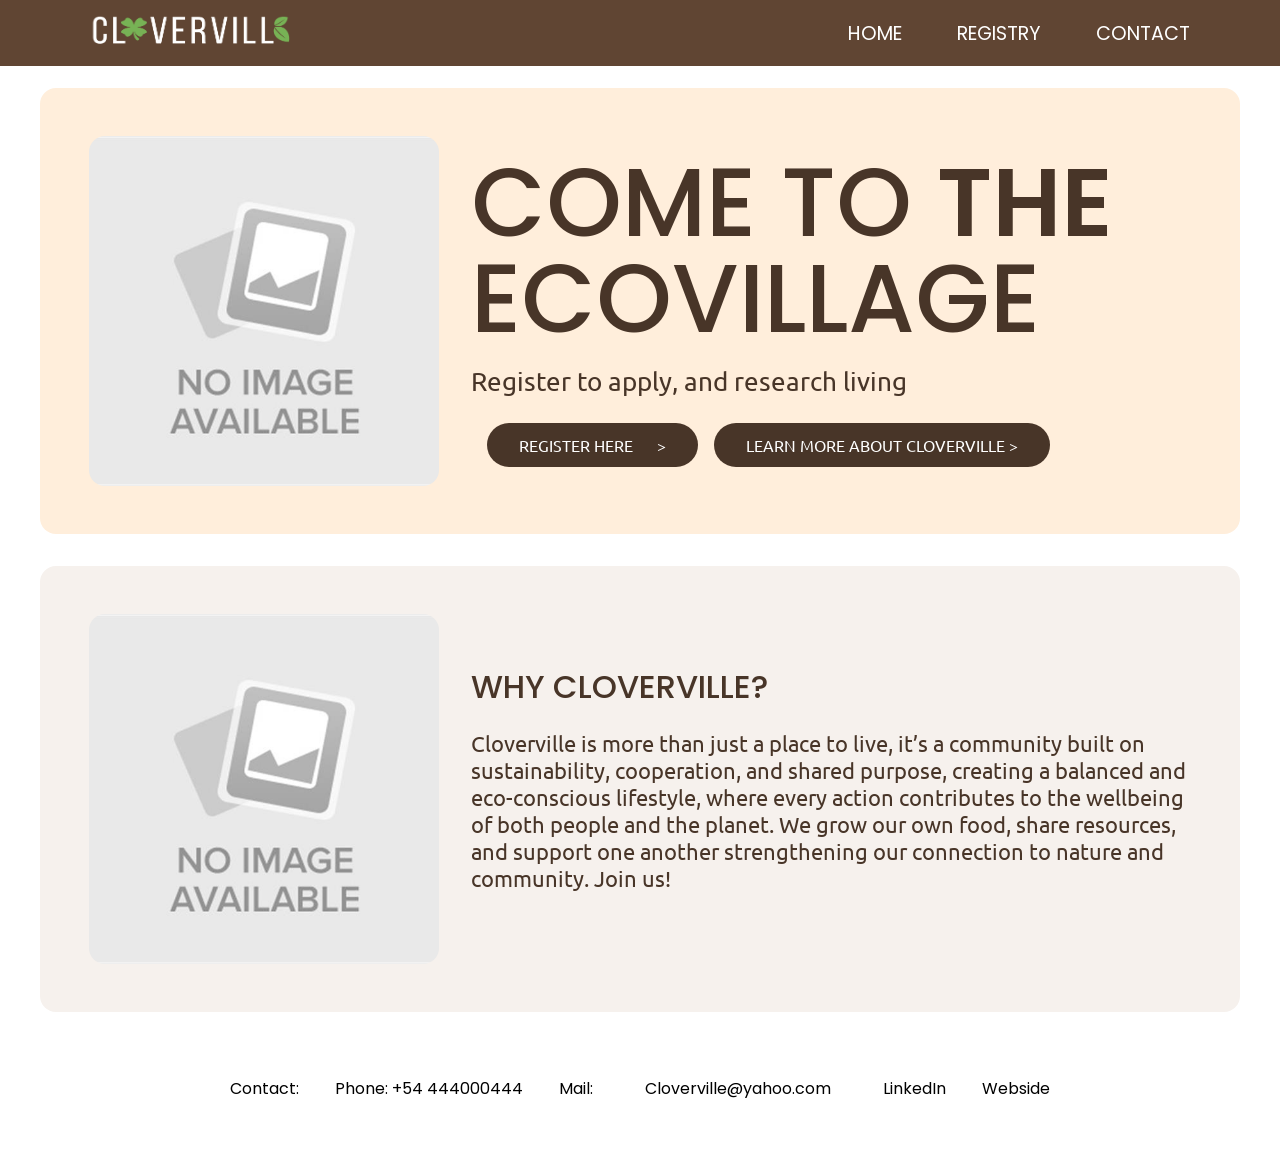
<file: index.html>
<!DOCTYPE html>
<html lang="en">
<head>
    <meta charset="UTF-8">
    <meta name="viewport" content="width=device-width, initial-scale=1.0">
    <title>Home</title>
    <link rel="stylesheet" href="CSS/style.css">
</head>
<body>
    <aside> <!-- this is for the navbar, aside instead of header to be able to move it around-->
        <nav class="navbar">
      <ul>
        <li><a href="index.html"><img class="navbarImg" alt="Logo-in-the-navigation-bar" height="35" width ="200" src = "IMG/CLOVERVILLE.png"></a></li> <!--by pressing the logo you can go back home-->
        <li><a href="index.html">HOME</a></li>
        <li><a href="registry.html">REGISTRY</a></li>
        <li><a href="#contact">CONTACT</a></li>
      </ul>
    </nav>
    </aside>

<header>
     <div class="flex-container"><!--arrange the content side by side-->
     <img alt="picture-of-cloverville-for-Introduction" height="280" width="350" src="IMG/No_Image_Available.jpg">
     <div class="text-container"><!-- group the text into a container-->
         <h1> COME TO <span class="bold-text">THE</span> ECOVILLAGE</h1>
     <!--span (inline container) is used to mark bolder that the rest of the title, made in the css -->
            <p id="subtitle">Register to apply, and research living</p>
         <div class="button-container"> <!--Aligns buttons-->
         <a href="registry.html" class="cta-button">REGISTER HERE &emsp; ></a>
        <a href="#Section" class="cta-button">LEARN MORE ABOUT CLOVERVILLE ></a>
        <!--Cta == call to action button-->
        </div>
     </div>
     </div>
</header>

   
 <section>
    <div class="flex-container">
    <img alt="picture-of-cloverville" height="220" width="350" src="IMG/No_Image_Available.jpg"> 
     <div class="text-container">
        <h3>WHY CLOVERVILLE?</h3>
        <p>Cloverville is more than just a place to live, it’s a community built on sustainability, cooperation, and shared purpose, creating a balanced and eco-conscious lifestyle, where every action contributes to the wellbeing of both people and the planet. We grow our own food, share resources, and support one another strengthening our connection to nature and community. Join us!</p>
    </div>
    
    </div>

 </section>

<footer id="contact">
    <span>Contact:</span><!--span is in line, no like a paragraph-->
    <span>Phone: +54 444000444</span>
    <span>Mail:</span>
    <span><a href="mailto:Cloverville@yahoo.com">Cloverville@yahoo.com</a></span>
    <a href="#">LinkedIn</a>
    <a href="#">Webside</a>
</footer>



</body>

</html>
</file>
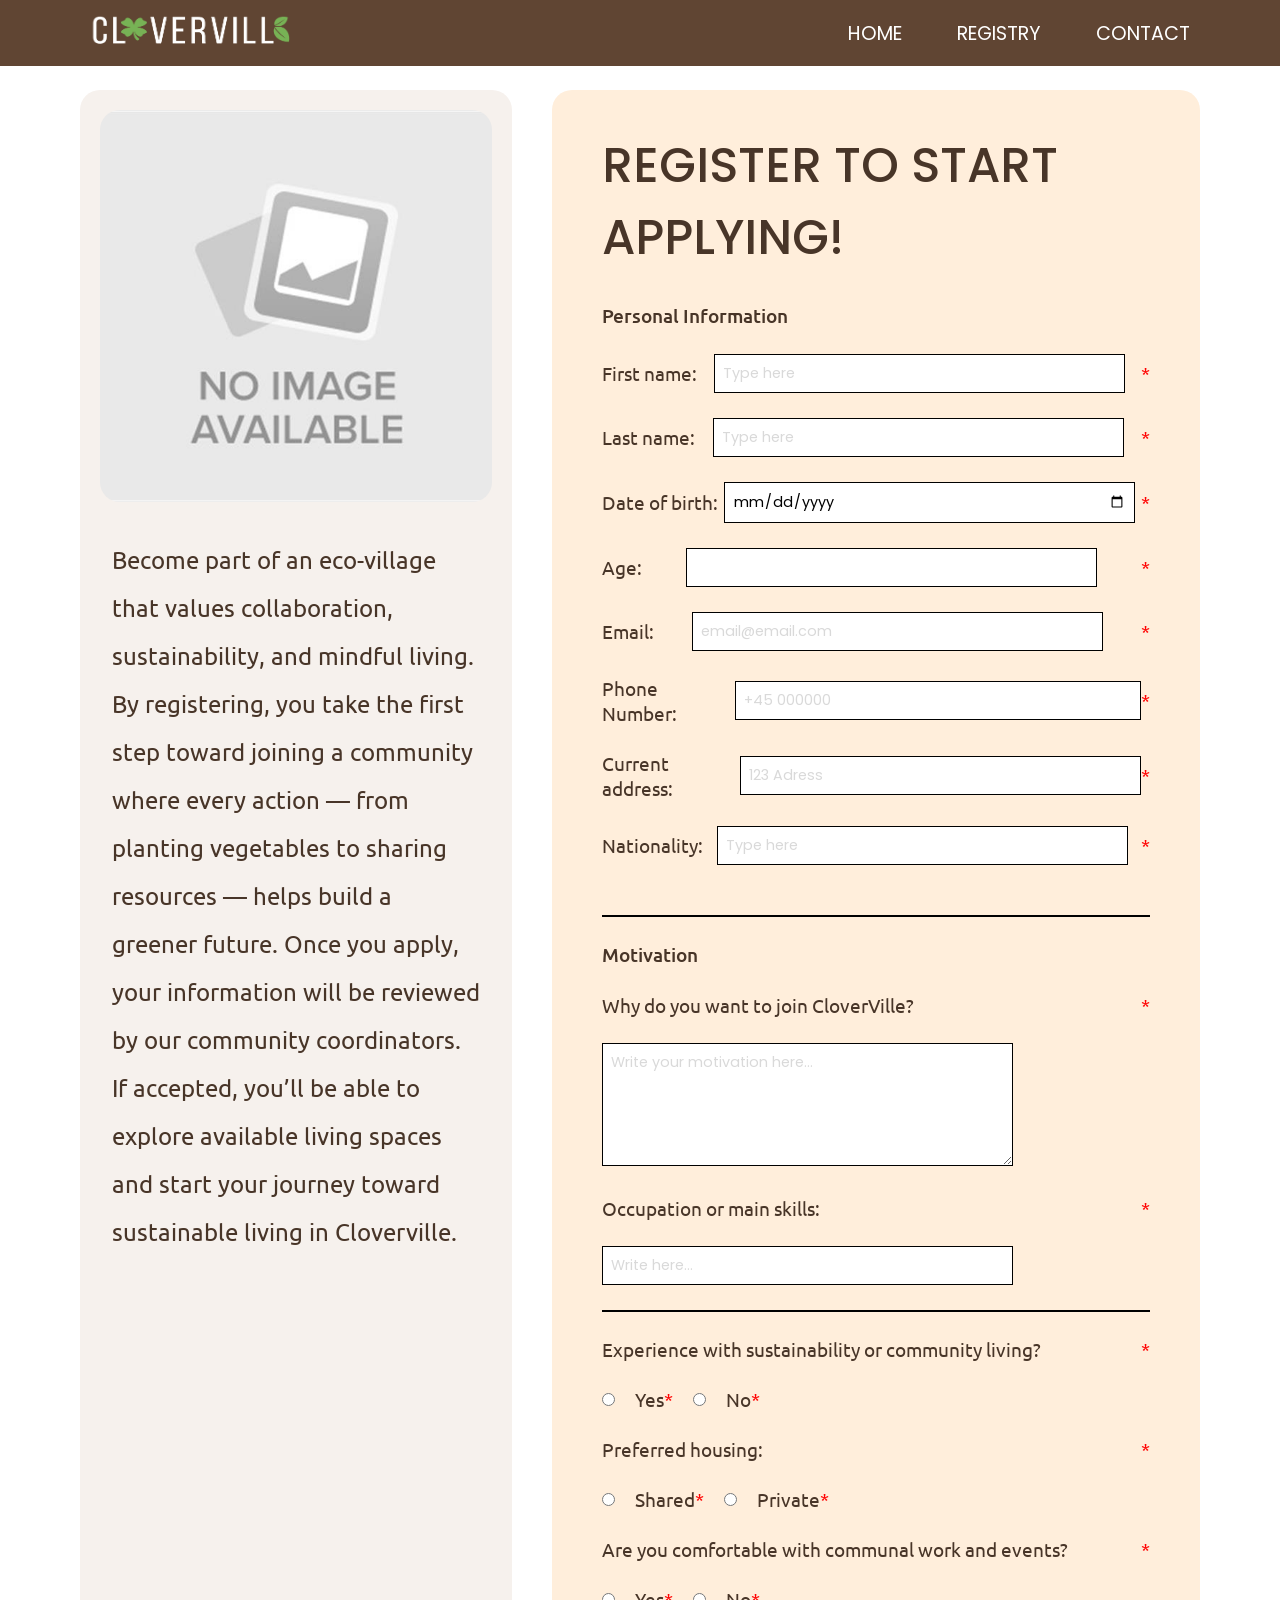
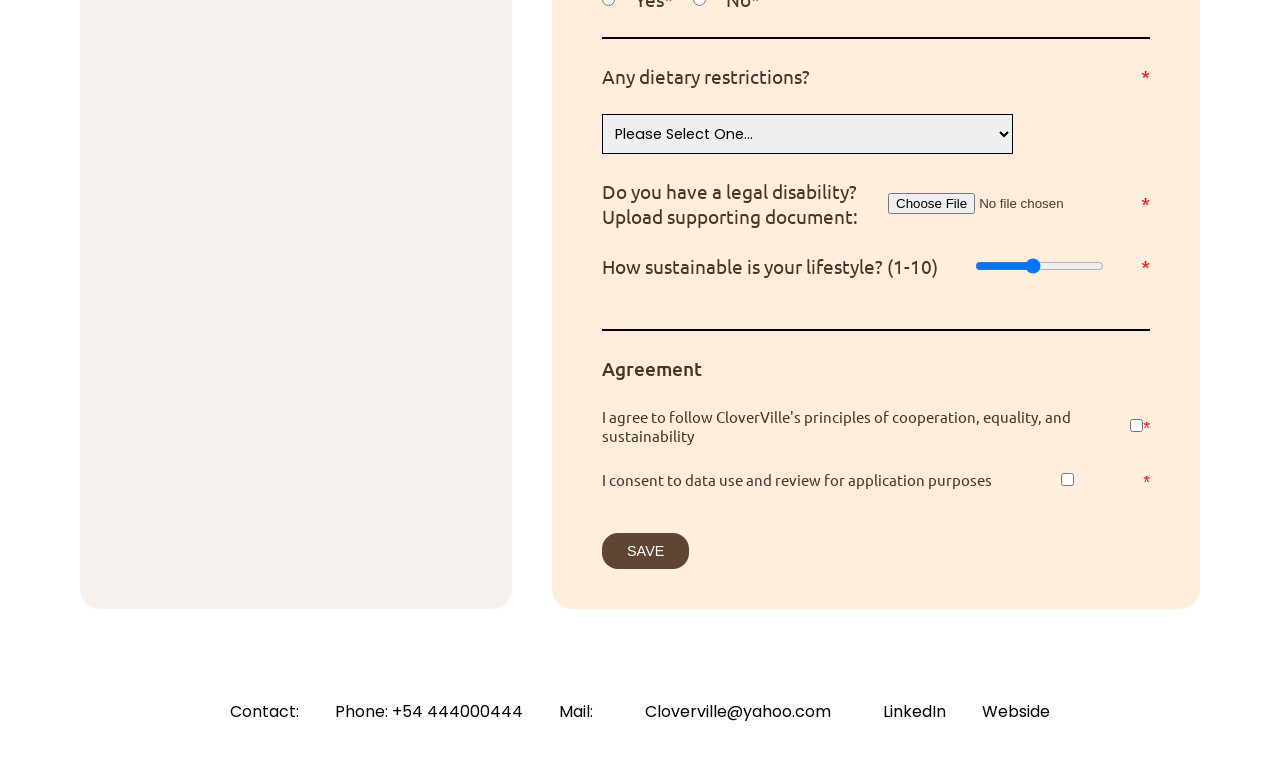
<file: registry.html>
<!DOCTYPE html>
<html lang="en">
<head>
  <meta charset="UTF-8">
  <meta name="viewport" content="width=device-width, initial-scale=1.0">
  <title>Registry</title>
  <link rel="stylesheet" href="CSS/style.css">
</head>

<body>
  <!-- NAVIGATION BAR -->
  <aside>
    <nav class="navbar">
      <ul>
        <li><a href="index.html"><img class="navbarImg" alt="Logo-in-the-navigation-bar" height="35" width ="200" src = "IMG/CLOVERVILLE.png"></a></li> <!--by pressing the logo you can go back home-->
        <li><a href="index.html">HOME</a></li>
        <li><a href="registry.html">REGISTRY</a></li>
        <li><a href="#contact">CONTACT</a></li>
      </ul>
    </nav>
  </aside>

  <div class="container">
    <!-- LEFT SIDE -->
    <div class="left-box">
      <img alt="photo-of-a-house-in-Cloverville" src="IMG/No_Image_Available.jpg" height="500" width="350">
      <p>
        Become part of an eco-village that values collaboration, sustainability,
        and mindful living. By registering, you take the first step toward joining
        a community where every action — from planting vegetables to sharing resources —
        helps build a greener future. Once you apply, your information will be reviewed by our
        community coordinators. If accepted, you’ll be able to explore available living spaces and
        start your journey toward sustainable living in Cloverville.
      </p>
    </div>

    <!-- RIGHT SIDE -->
    <div class="form-box" id="registry-form">
      <h2>REGISTER TO START APPLYING!</h2>

      <!-- FULL FORM STARTS HERE -->
      <form action="/action_page.html">

        <!-- PERSONAL INFORMATION -->
        <div class="form1">
          <h4>Personal Information</h4>
          <br>

          <!-- Full name -->
          <label for="firstName">First name:
            <input type="text" name="firstName" id="firstName" placeholder="Type here" required>
          </label>
          <br>

          <!-- Last Name -->
          <label for="lastName">Last name:
            <input type="text" name="lastName" id="lastName" placeholder="Type here" required>
          </label>
          <br>

          <!-- Date of birth -->
          <label for="birth">Date of birth:
            <input type="date" id="birth" name="birth" required>
          </label>
          <br>

          <!-- Age -->
          <label for="age">Age:
            <input type="number" id="age" name="age" min="16" max="120" step="1" required>
          </label>
          <br>

          <!-- Email -->
          <label for="email">Email:
            <input type="email" name="email" id="email" placeholder="email@email.com" required>
          </label>
          <br>

          <!-- Phone number -->
          <label for="phone">Phone Number:
            <input type="tel" id="phone" name="phone" pattern="[\+]?[0-9\s\-\(\)]{10,}" placeholder="+45 000000" required>
          </label>
          <br>

          <!-- Address -->
          <label for="address">Current address:
            <input type="text" id="address" name="address" placeholder="123 Adress" required>
          </label>
          <br>

          <!-- Nationality -->
          <label for="nationality">Nationality:
            <input type="text" id="nationality" name="nationality" placeholder="Type here" required>
          </label>
          <br><br>
        </div>

        <hr>
        <br>

        <!-- MOTIVATION SECTION -->
        <div class="form2">
          <h4>Motivation</h4>
          <br>

          <!-- Why CloverVille -->
          <label for="motivation">Why do you want to join CloverVille?</label><br>
          <textarea id="motivation" name="motivation" rows="5" cols="50" placeholder="Write your motivation here..." required></textarea>
          <br><br>

          <!-- Occupation or skills -->
          <label for="skills">Occupation or main skills:</label><br>
          <input type="text" id="skills" name="skills" placeholder="Write here..." required>
          <br><br>

          <hr>
          <br>

          <!-- Experience with sustainability -->
          <label>Experience with sustainability or community living?</label><br>
          <div class="choose-one-line">
            <input type="radio" id="expyes" name="experience" value="yes">
            <label for="expyes">Yes</label>
            <input type="radio" id="expno" name="experience" value="no">
            <label for="expno">No</label>
          </div>
          <br>

          <!-- Preferred housing -->
          <label>Preferred housing:</label><br>
          <div class="choose-one-line">
            <input type="radio" id="shared" name="housing" value="shared">
            <label for="shared">Shared</label>
            <input type="radio" id="private" name="housing" value="private">
            <label for="private">Private</label>
          </div>
          <br>

          <!-- Comfort with community work -->
          <label>Are you comfortable with communal work and events?</label><br>
          <div class="choose-one-line">
            <input type="radio" id="commyes" name="community" value="yes">
            <label for="commyes">Yes</label>
            <input type="radio" id="commno" name="community" value="no">
            <label for="commno">No</label>
          </div>
          <br>
          <hr>
          <br>

          <!-- Dietary restrictions -->
          <label for="diet">Any dietary restrictions?</label><br>
          <select name="diet" id="diet">
            <option value="preselection">Please Select One...</option>
            <option value="vegan">Vegan</option>
            <option value="vegetarian">Vegetarian</option>
            <option value="gluten-free">Gluten Free</option>
            <option value="other">Other</option>
          </select>
          <br><br>

          <!-- File upload -->
          <label for="file">Do you have a legal disability? Upload supporting document:
            <input type="file" id="file" name="file">
          </label>
          <br>

          <!-- Range slider -->
          <label for="sustainability">How sustainable is your lifestyle? (1-10)
            <input type="range" id="sustainability" name="sustainability" min="1" max="10" value="5">
          </label>
          <br>
        </div>
        <br>
        <hr>
        <br>

        <!-- AGREEMENT SECTION -->
        <div class="form3">
          <h4>Agreement</h4>
          <br>

          <!-- Agreements -->
          <div class="agreements">
            <label for="requirment">
              I agree to follow CloverVille's principles of cooperation, equality, and sustainability
              <input type="checkbox" id="requirment" name="requirment" required>
            </label>
            <br>
            <label for="tos">
              I consent to data use and review for application purposes
              <input type="checkbox" id="tos" name="tos" required>
            </label>
          </div>

          <br>
          <!-- Submit button -->
          <div class="button-container">
            <input type="submit" value="SAVE">
          </div>
        </div>
      </form>
    </div>
  </div>
      <!-- FOOTER -->
      <footer id="contact">
        <span>Contact:</span>
        <span>Phone: +54 444000444</span>
        <span>Mail:</span>
        <span><a href="mailto:Cloverville@yahoo.com">Cloverville@yahoo.com</a></span>
        <a href="#">LinkedIn</a>
        <a href="#">Webside</a>
      </footer>
    
</body>
</html>
</file>
<file: CSS/style.css>
@import url('https://fonts.googleapis.com/css2?family=Ubuntu:ital,wght@0,300;0,400;0,500;0,700;1,300;1,400;1,500;1,700&display=swap');

@import url('https://fonts.googleapis.com/css2?family=Poppins:ital,wght@0,100;0,200;0,300;0,400;0,500;0,600;0,700;0,800;0,900;1,100;1,200;1,300;1,400;1,500;1,600;1,700;1,800;1,900&display=swap');
:root{
    /* define css variables, store colors in a central place; no need to repeat color codes all the time, etc}*/
    --section1-base: #ffeedb;
    --section2-base: #f6f1ed;
    --navbar-base: #604533;
    --navbar-text-and-base:#fff;
    --text1-and-buttons: #483528;
    --text2: #d9d9d9;
    --text-box:#f6f1ed;
    --footer: #000000;
    
}


* {
    margin: 0;
    padding: 0;
    box-sizing: border-box;
    /* border box make sure padding and borders dont mess up the size calc*/
    /*removed default starts using universal selector*/
}

html{
    /* defines the style of the whole page*/
    font-family: "Ubuntu", "Alumni Sans", sans-serif;
    color: var(--text1-and-buttons);
    /* var is variable */
}
   

body {
    padding: 2em 0 ; 
    background-color: var(--navbar-text-and-base);
}


h1, h2, h3 {
     font-family: "Poppins", sans-serif;

}


p{
    font-size: 1.4rem;
}

h1{
    font-size: 6rem;/* ensure consistem font size*/
    margin-bottom: 0.2em;
    font-weight: 410;
    line-height: 1;
}

.bold-text {
    font-weight: 600; 
}


aside
{
    position: fixed;/*makes it stay*/
    top: 0; /*puts it on the top*/
    width: 100%; /*full width of the page*/
    background-color: var(--navbar-base);
    z-index: 1000;/*z index comtrols the frist layers, its a bigg number to make sure it stays on top*/
    padding: 0.6em 1em;
    
    font-size: 1.2rem;
}

nav{
    margin: 0 auto;
    width: min(1100px, 100%)
    /*nav bar can grow until 1100px but never widter than the screen size*/  
}

nav ul {
    display: flex; /*turns it into a horizontal row*/
    align-items: center;
    list-style-type: none; /*removes the bullet points*/
    gap: 5%;
    justify-content: flex-end;
}

nav li:first-child{
    margin-right: auto;
    
}

/* nav li{
  width: 25%;
} */

nav a {
    text-decoration: none;/*removes under line*/
    color: var(--navbar-text-and-base);
    font-family: "Poppins", sans-serif;
 }

 nav a:hover { 
    /*when the cursor is over an element*/
    text-decoration: underline;

 }

nav a:visited {
  color: var(--text-box);
}

nav a:active {
  color: var(--navbar-text-and-base);
  text-decoration: underline;
}

header, section {
    margin: 2em auto; /* adds vertical spacing and centers*/
    width: min(75em, 100%);/*element can grow up to 753m but dont overflow*/
    padding: min(3em, 15%);/*2em by default and 15% on smaller screens*/
    border-radius: 1em;/*rounded corners*/

}

header
{
    margin-top: 3.5em; /*separates from the navbar*/
    background-color: var(--section1-base);
}

#subtitle {
    font-size: 1.6rem;
}

.flex-container {
    display: flex;
    justify-content: center;
    align-items: center;
    flex-wrap: wrap; /*allows the content to stack*/
    gap: 2em; /*space between image and text container*/
    
}

.flex-container img{
  height: auto;
}

header img{
    max-width: 100%;/*never overflows its container*/
    border-radius: 1em;
    object-fit: cover; /*image fills its area without streaching*/
    object-position: bottom; /*if cropping happends starts from bottom*/
}


.text-container {
    flex: 0 1 45em; /* 0 means it cant grow, 1 means it can shrink, 45em is the max width*/
    
}

.text-container p {
    margin: 0 0 1em 0;
}


.cta-button {
    display: inline-block; /*allows padding and width*/
    text-decoration: none;
    color: var(--navbar-text-and-base);
    font-size: 1em;
    background-color: var(--text1-and-buttons);
    padding: .75em 2em;
    border-radius: 3em;
    margin-left: 1em;
    
}

.button-container {
  display: flex;
  flex-direction: space-between;
  text-align: right;
  margin-top: 1em;
}

section {
    background-color: var(--section2-base);
    padding: 3em  min(2em);/*top and bottom fixed, left and right responsive*/
    text-align:left;
}


section img {
     max-width: 100%;/*never overflows its container*/
     border-radius: 1em;
}

h3{
    font-size: 2rem;
    font-weight: 450;
    margin-bottom: 0.6em;
}

section p{
    margin-top: 1em;
    
}


footer{
    padding-top: 2em;
    padding-bottom: 1.5em;
    text-align: center;
}

footer a, footer span{
    margin: 0 1em;
    text-decoration: none;
    color: var(--footer);
    font-family: "Poppins", sans-serif;

}

footer a:hover {/*when mouse touches*/
    text-decoration: underline;
    
}

/*         --------------------------------------------------------------      */

h2{
    font-size: 3rem;
    font-weight: 450;
    margin-bottom: 0.6em;
}

h4{
     font-size: 1.2rem;
    font-weight: 500;
}
.container {
    max-width: 1200px;
    margin: 3em auto; 
    display: grid;
    grid-template-columns: 2fr 3fr; /* LEFT - RIGHT */
    
    gap: 40px;
    padding: 10px 40px;
}

/* LEFT SIDE (image + text box) */
.left-box 
{
    background-color: var(--section2-base);
    border-radius: 20px;
    padding: 20px;
    
}

.left-box img 
{
    width: 100%;
    height: auto;
    border-radius: 20px;
    margin-bottom: 1.2em;
}

.left-box p
{   
   text-align: left;
   margin: 0.5em ;
   font-size: 24px;
   line-height: 2em ;
}

/* RIGHT SIDE (form box) */


.form-box {
    background-color: var(--section1-base);
    padding: 40px 50px;
    border-radius: 20px;
    font-size: 1.2rem;
}


label { /* Align label and input on same line */
  display: flex;
  align-items: center;
  justify-content: space-between;
  font-weight: 400;
}

.choose-one-line {
    display: flex;
    gap: 20px; /* space between yes/no */
    align-items: center;
}
.choose-one-line label {
    display: inline; /* keep label inline with the input */
    margin: 0;
}

.agreements label
{
    font-size: 0.8em;
}

/* Input fields styling */
input[type="text"],
input[type="date"],
input[type="tel"],
input[type="email"],
input[type="number"],
select,
textarea {
    width: 75%;
    padding: 8px;
    border: 1px solid var(--footer);
    font-size: 0.9rem;
    font-family: "Poppins", sans-serif;
    color: var(--footer);
}

::placeholder{
    color: var(--text2)
}

label::after{
  content: '*';
  color: red;
}


/* Buttons */
input[type="submit"] {
    background-color: var(--navbar-base);
    color: var(--navbar-text-and-base);
    padding: 10px 25px;
    border-radius: 16px;
    border: none;
    cursor: pointer;
    font-size: 0.9rem;

}

input[type="submit"]:hover {
    background-color:var(--text1-and-buttons);
}

hr{
  border: none; /* Remove default border */
  height: 2px; /* Set desired height */
  background-color: #000000;
}

/* --------------------------------------------------------------------------------------------------*/
@media screen and (min-width: 769px) and (max-width: 1024px) {
  body {
    margin: auto;
    margin-left: 0;
    margin-right: 0;
  }

  aside {
    width: 100%;
  }


  header,
  section {
    width: 95%;
  }

  footer {
    width: 100%;
  }

  .container {
    width: 95%;
  }
}

@media screen and (max-width: 768px) {
  body {
    margin: auto;
    margin-left: 0;
    margin-right: 0;
  }
  aside {
    width: 100%;
   
  }

  header,
  section {
    width: 95%;
  }

  h1 {
    font-size: 60px;
  }

  #subtitle {
    font-size: 15px;
  }

  .button-container {
    font-size: 15px;
  }

  p {
    font-size: 18px;
  }

  footer {
    width: 100%;
    font-size: 13px;
  }

  .container {
    display: flex;
    flex-direction: column;
    align-items: center;
    margin-bottom: 1.5%;
  }

  .left-box {
    display: flex;
    flex-direction: row;
    width: 100%;
    
  }

  .left-box p{
    padding: 2%;
  }

  .right-box {
    width: 80%;
  }

  .container p {
    font-size: 15px;
  }

  .container img {
    width: 30%;
    height: 10%;
    margin-top: 2.5%;
  }

  h2 {
    font-size: 35px;
  }

  label {
    font-size: 15px;
  }

  .navbarImg{
    width: 100%;
    max-width: 200px;
    height: auto;
  }

}

@media screen and (max-width: 650px){

   h1 {
    font-size: 40px;
  }

  #subtitle {
    font-size: 10px;
  }

  .button-container {
    font-size: 7px;
    
  }

  p {
    font-size: 10px;
  }


  .left-box img{
    display: none;
  }

  .left-box {
    display: flex;
    flex-direction: row;
    width: 340px;
    
  }

  .form-box
  {
    flex-direction: row;
    width: 340px;
    
  }

  aside {
  font-size: 0.8em;
  }

   .navbarImg{
    width: 100%;
    max-width: 100px;
    height: auto;
  }
}


@media screen and (max-width: 650px){
  .left-box img{
    display: none;
  }

}
</file>
